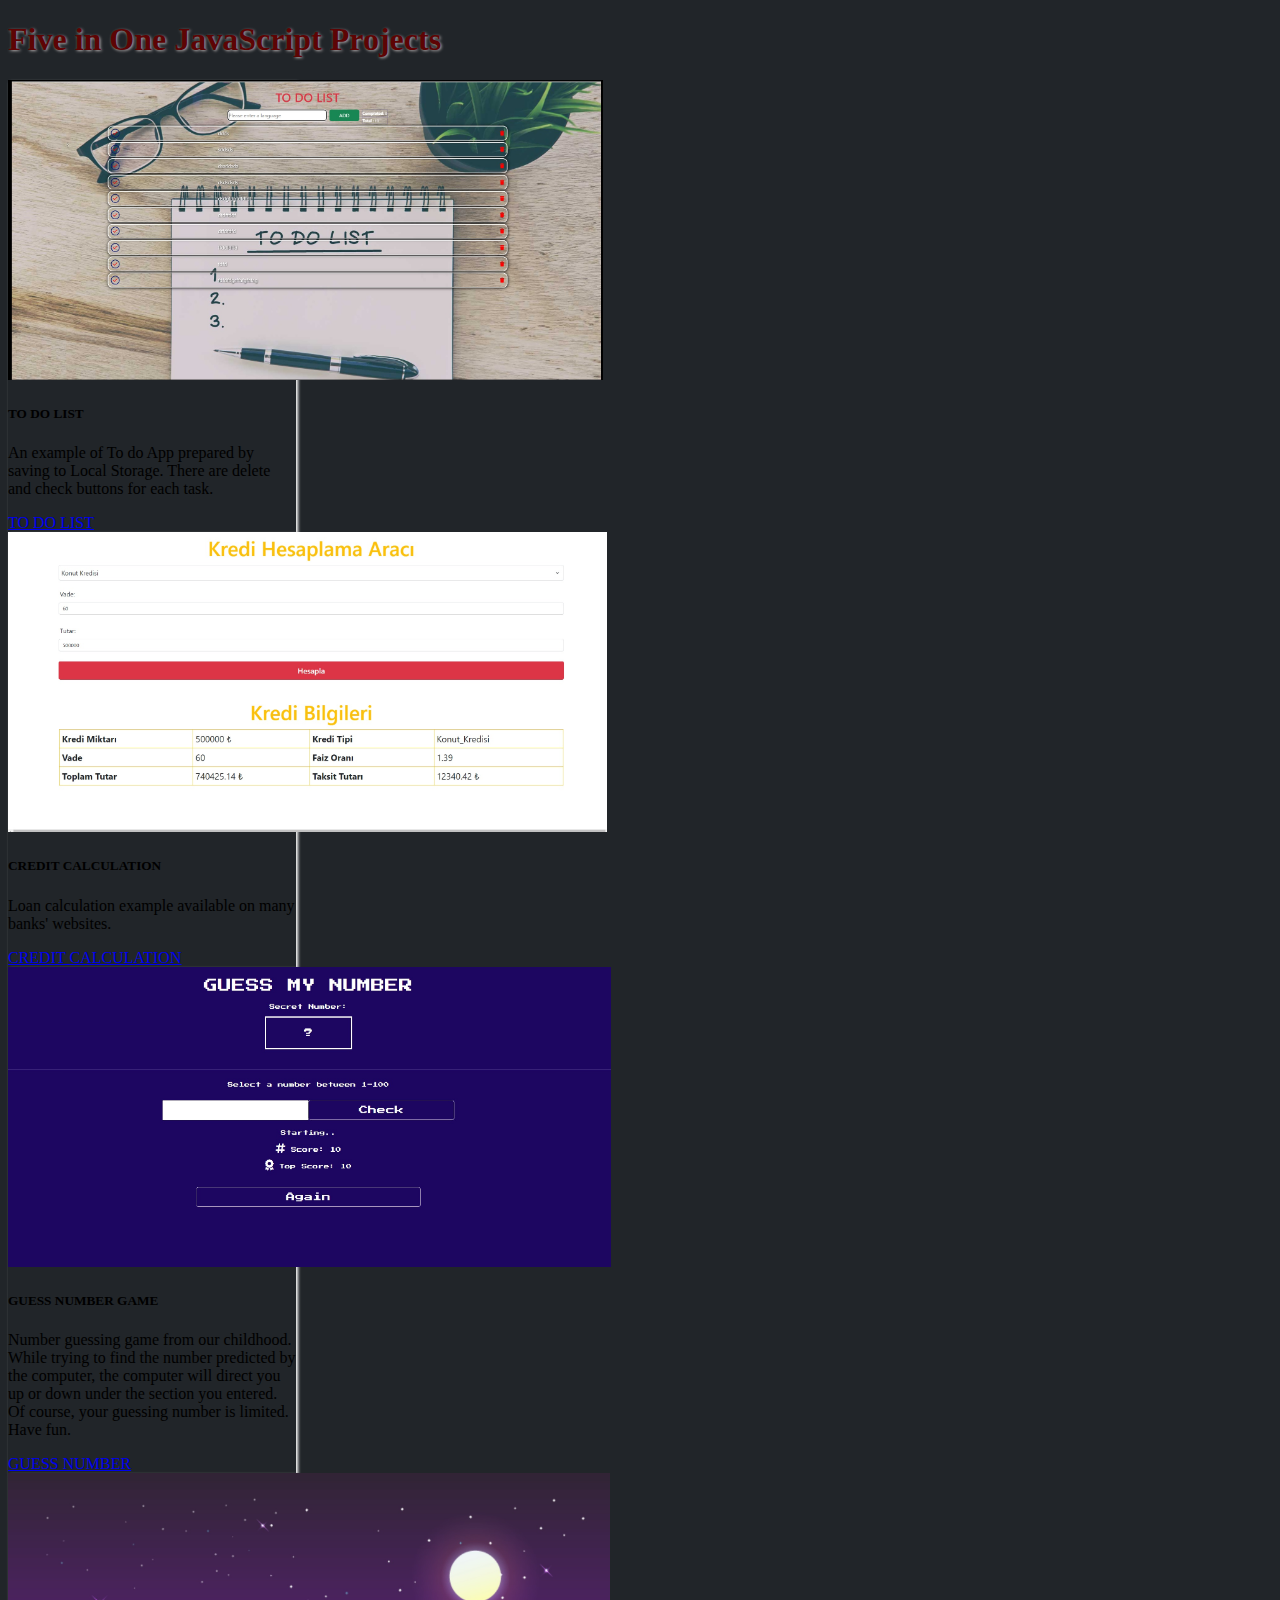
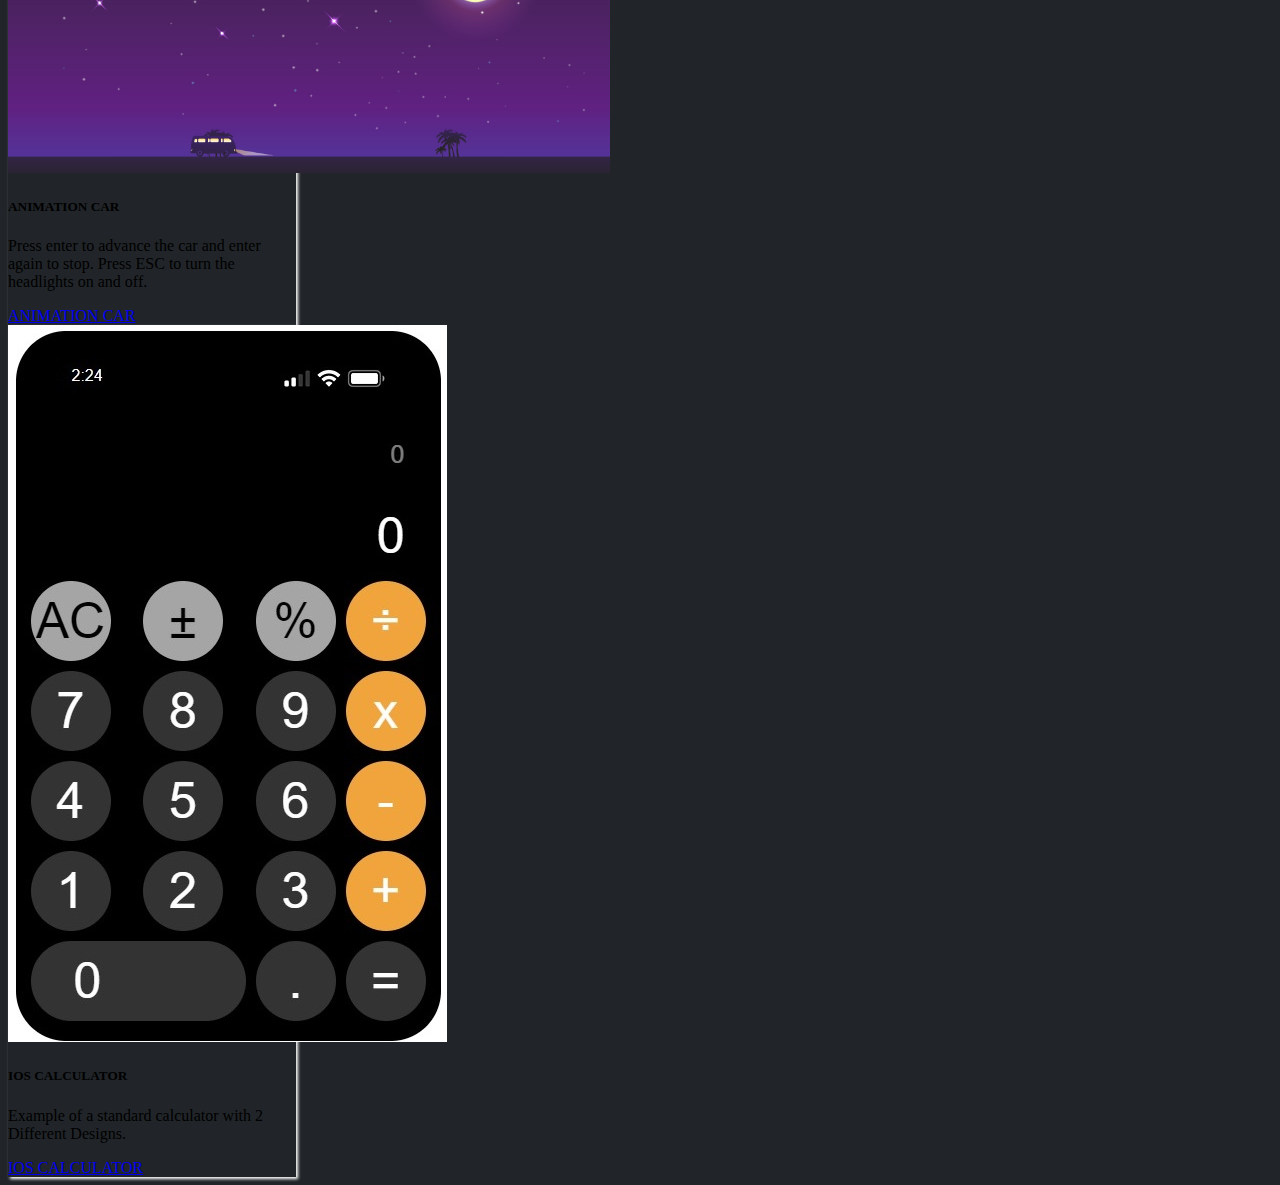
<file: index.html>
<!DOCTYPE html>
<html lang="en">
  <head>
    <meta charset="UTF-8" />
    <meta http-equiv="X-UA-Compatible" content="IE=edge" />
    <meta name="viewport" content="width=device-width, initial-scale=1.0" />
    <link
      href="https://cdn.jsdelivr.net/npm/bootstrap@5.2.1/dist/css/bootstrap.min.css"
      rel="stylesheet"
      integrity="sha384-iYQeCzEYFbKjA/T2uDLTpkwGzCiq6soy8tYaI1GyVh/UjpbCx/TYkiZhlZB6+fzT"
      crossorigin="anonymous"
    />
    <link
      rel="stylesheet"
      href="https://cdnjs.cloudflare.com/ajax/libs/font-awesome/6.2.0/css/all.min.css"
      integrity="sha512-xh6O/CkQoPOWDdYTDqeRdPCVd1SpvCA9XXcUnZS2FmJNp1coAFzvtCN9BmamE+4aHK8yyUHUSCcJHgXloTyT2A=="
      crossorigin="anonymous"
      referrerpolicy="no-referrer"
    />
    <link rel="stylesheet" href="style.css" />

    <title>JS Examples</title>
  </head>
  <body id="body">
    <div class="row d-flex justify-content-around bg-dark">
      <h1 class="text-center m-5" id="baslik">
        Five in One JavaScript Projects
      </h1>
      <div class="col-3 card m-2" style="width: 18rem">
        <img src="./images/TO_DO_LIST.jpg" class="card-img-top" alt="..." />
        <div class="card-body">
          <h5 class="card-title">TO DO LIST</h5>
          <p class="card-text">
            An example of To do App prepared by saving to Local Storage. There
            are delete and check buttons for each task.
          </p>
          <a href="./TO-DO example/to_do_list.html" class="btn btn-primary"
            >TO DO LIST</a
          >
        </div>
      </div>
      <div class="col-3 card m-2" style="width: 18rem">
        <img src="./images/kredi.jpg" class="card-img-top" alt="..." />
        <div class="card-body">
          <h5 class="card-title">CREDIT CALCULATION</h5>
          <p class="card-text">
            Loan calculation example available on many banks' websites.
          </p>
          <a
            href="./Credit_Calculator/credi_calculator.html"
            class="btn btn-primary"
            >CREDIT CALCULATION</a
          >
        </div>
      </div>
      <div class="col-3 card m-2" style="width: 18rem">
        <img src="./images/game.jpg" class="card-img-top" alt="..." />
        <div class="card-body">
          <h5 class="card-title">GUESS NUMBER GAME</h5>
          <p class="card-text">
            Number guessing game from our childhood. While trying to find the
            number predicted by the computer, the computer will direct you up or
            down under the section you entered. Of course, your guessing number
            is limited. Have fun.
          </p>
          <a
            href="./Guess_Number_Game_JavaScript/guess_number.html"
            class="btn btn-primary"
            >GUESS NUMBER</a
          >
        </div>
      </div>
      <div class="col-3 card m-2" style="width: 18rem">
        <img src="./images/car_animation .jpg" class="card-img-top" alt="..." />
        <div class="card-body">
          <h5 class="card-title">ANIMATION CAR</h5>
          <p class="card-text">
            Press enter to advance the car and enter again to stop. Press ESC to
            turn the headlights on and off.
          </p>
          <a href="./Animation/animation.html" class="btn btn-primary"
            >ANIMATION CAR</a
          >
        </div>
      </div>

      <div class="col-3 card m-2" style="width: 18rem">
        <img
          src="./images/IOS_Calculator.jpg"
          class="card-img-topp"
          alt="..."
        />
        <div class="card-body">
          <h5 class="card-title">IOS CALCULATOR</h5>
          <p class="card-text">
            Example of a standard calculator with 2 Different Designs.
          </p>
          <a
            href="https://ozkankomu.github.io/ios_calculator/"
            class="btn btn-primary"
            >IOS CALCULATOR</a
          >
        </div>
      </div>
    </div>

    <script
      src="https://cdn.jsdelivr.net/npm/bootstrap@5.2.1/dist/js/bootstrap.bundle.min.js"
      integrity="sha384-u1OknCvxWvY5kfmNBILK2hRnQC3Pr17a+RTT6rIHI7NnikvbZlHgTPOOmMi466C8"
      crossorigin="anonymous"
    ></script>
  </body>
</html>
</file>
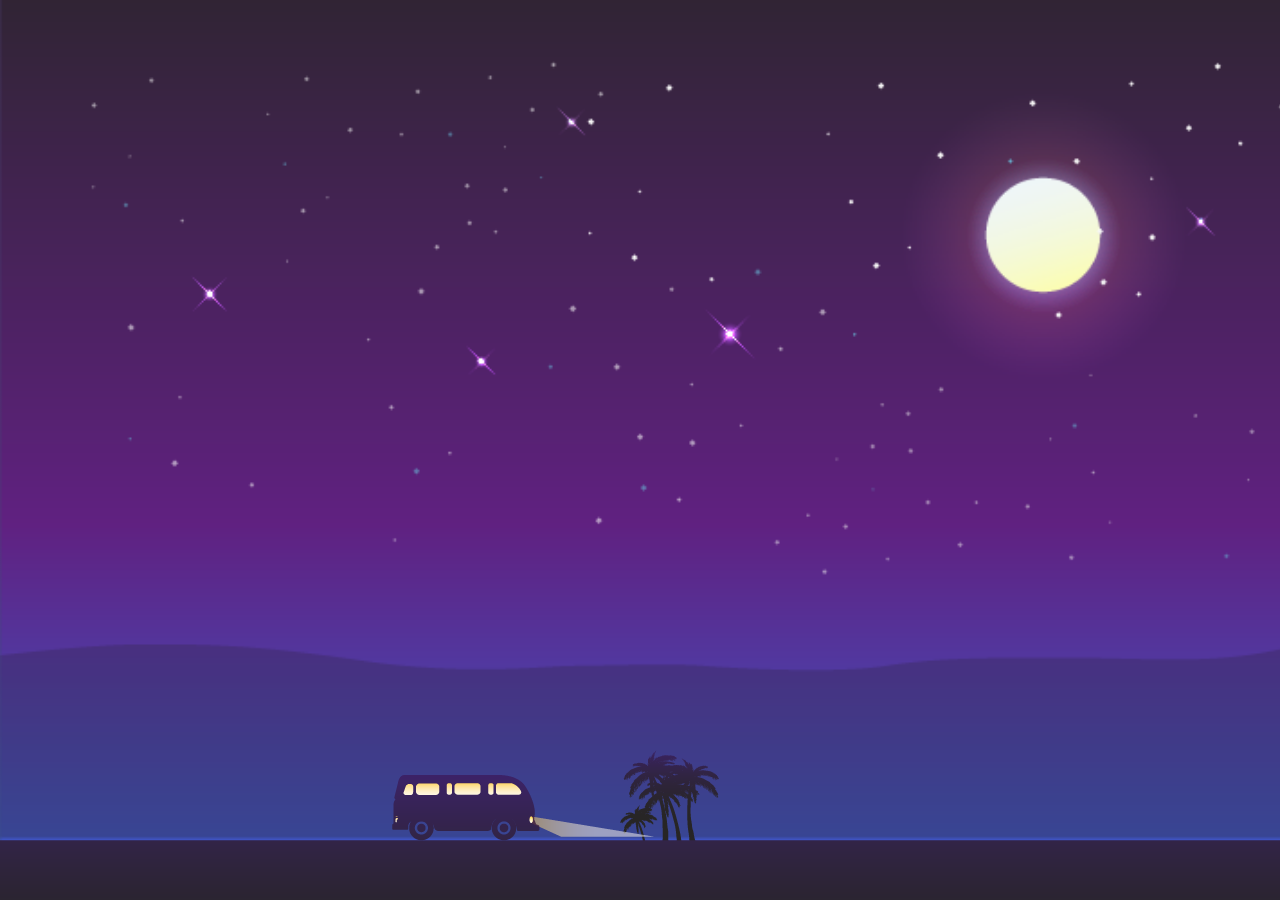
<file: Animation/animation.html>
<!DOCTYPE html>
<html lang="en">
  <head>
    <meta charset="UTF-8" />
    <meta http-equiv="X-UA-Compatible" content="IE=edge" />
    <meta name="viewport" vcontent="width=device-width, initial-scale=1.0" />
    <title>Game_animation</title>
    <link rel="stylesheet" href="style.css" />
  </head>
  <body>
    <div class="bg-images">
      <div class="ground"></div>
      <div class="car">
        <img src="./img/Img_06.png" alt="" />
      </div>
    </div>
    <script src="./game.js"></script>
  </body>
</html>
</file>
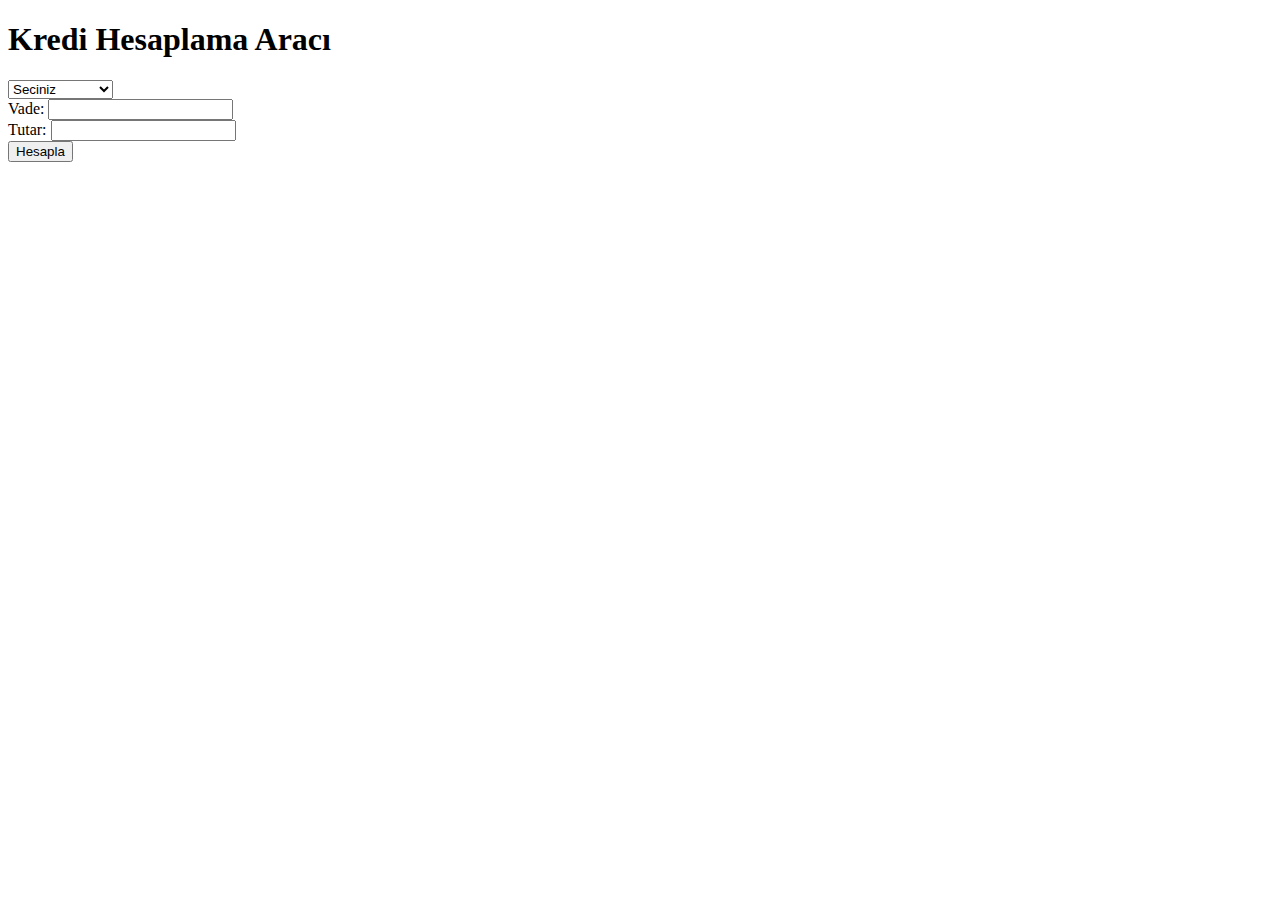
<file: Credit_Calculator/credi_calculator.html>
<!DOCTYPE html>
<html lang="en">
  <head>
    <meta charset="UTF-8" />
    <meta http-equiv="X-UA-Compatible" content="IE=edge" />
    <meta name="viewport" content="width=device-width, initial-scale=1.0" />
    <link
      href="https://cdn.jsdelivr.net/npm/bootstrap@5.2.1/dist/css/bootstrap.min.css"
      rel="stylesheet"
      integrity="sha384-iYQeCzEYFbKjA/T2uDLTpkwGzCiq6soy8tYaI1GyVh/UjpbCx/TYkiZhlZB6+fzT"
      crossorigin="anonymous"
    />
    <title>Credit Calculator</title>
  </head>

  <body>
    <div class="container"></div>
    <h1 class="text-warning my-3 text-center display-3 fw-semibold">Kredi Hesaplama Aracı</h1>

    <div class="col-10 mx-auto mt-3 fs-5">

    <select class="form-select p-2 fs-5" aria-label="Default select example">
      <option value="Seciniz" selected>Seciniz</option>
      <option value="Konut_Kredisi">Konut Kredisi</option>
      <option value="Tasit_Kredisi">Tasit Kredisi</option>
      <option value="Ihtiyac_Kredisi">Ihtiyaç Kredisi</option>
    </select>

    <form>
      <div class="mb-3">
        <label for="vade" class="form-label mt-4 p-1">Vade:</label>
        <input type="number" class="form-control" id="vade" />
      </div>
      <div class="mb-3">
        <label for="tutar" class="form-label mt-3 p-1">Tutar:</label>
        <input type="number" class="form-control" id="tutar" />
      </div>

      <button class="btn btn-outline-danger border border-3 border-danger fw-semibold w-100 mt-3 p-2 fs-4">Hesapla</button>
    </form>
    </div>
    </div>
    <br><br>
    <section class="row">
      <div class="col-10 m-auto" id="tablee"></div>
    </section>

    <script
      src="https://cdn.jsdelivr.net/npm/bootstrap@5.2.1/dist/js/bootstrap.bundle.min.js"
      integrity="sha384-u1OknCvxWvY5kfmNBILK2hRnQC3Pr17a+RTT6rIHI7NnikvbZlHgTPOOmMi466C8"
      crossorigin="anonymous"
    ></script>
    <script src="./app.js"></script>
  </body>
</html>
</file>
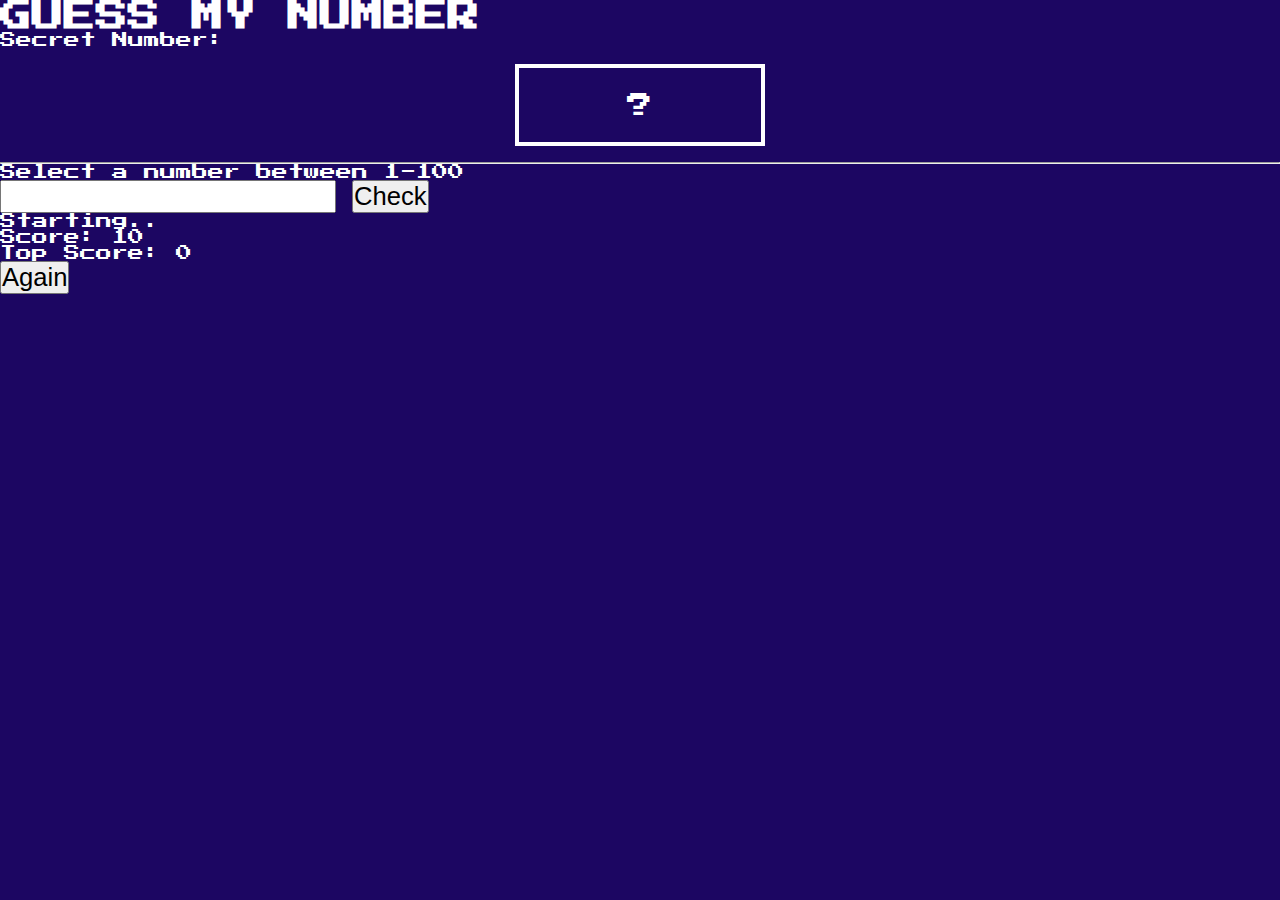
<file: Guess_Number_Game_JavaScript/guess_number.html>
<html lang="en">
  <head>
    <meta charset="UTF-8" />
    <meta http-equiv="X-UA-Compatible" content="IE=edge" />
    <meta name="viewport" content="width=device-width, initial-scale=1.0" />
    <title>Guess My Number !</title>

    <link
      href="https://fonts.googleapis.com/css2?family=Press+Start+2P&display=swap"
      rel="stylesheet"
    />

    <link
      rel="stylesheet"
      href="https://cdnjs.cloudflare.com/ajax/libs/font-awesome/6.2.0/css/all.min.css"
      integrity="sha512-xh6O/CkQoPOWDdYTDqeRdPCVd1SpvCA9XXcUnZS2FmJNp1coAFzvtCN9BmamE+4aHK8yyUHUSCcJHgXloTyT2A=="
      crossorigin="anonymous"
      referrerpolicy="no-referrer"
    />

    <link
      href="https://cdn.jsdelivr.net/npm/bootstrap@5.2.1/dist/css/bootstrap.min.css"
      rel="stylesheet"
      integrity="sha384-iYQeCzEYFbKjA/T2uDLTpkwGzCiq6soy8tYaI1GyVh/UjpbCx/TYkiZhlZB6+fzT"
      crossorigin="anonymous"
    />

    <link rel="stylesheet" href="style.css" />
  </head>
  <body>
    <header class="text-center mt-2 p-4">
      <h1>GUESS MY NUMBER</h1>
      <div class="mt-4">
        <p>Secret Number:</p>
        <p class="secret-number">?</p>
      </div>
    </header>
    <hr />
    <main class="container text-center p-3">
      <p>Select a number between 1-100</p>
      <section class="row justify-content-center align-items-center g-3 m-3">
        <input type="number" class="col-md-4 p-2 guess-input text-center" />
        <button class="btn btn-outline-light col-md-4 p-2 check-btn">Check</button>
      </section>

      <section class="mt-4">
        <p class="msg">Starting..</p>
        <p class="score-label">
         <i class="fa-solid fa-hashtag fa-2x"></i>  Score:
          <span class="score"> 10</span>
          <p class="top-score-label mb-4">
            <i class="fa-solid fa-award fa-2x"></i> Top Score:
            <span class="top-score">0</span>
          </p>
        </p>

        <button class="btn btn-outline-light again-btn p-2 mt-4 w-50">Again</button>
      </section>
    </main>
    <script src="game.js"></script>
  </body>
</html>
</file>
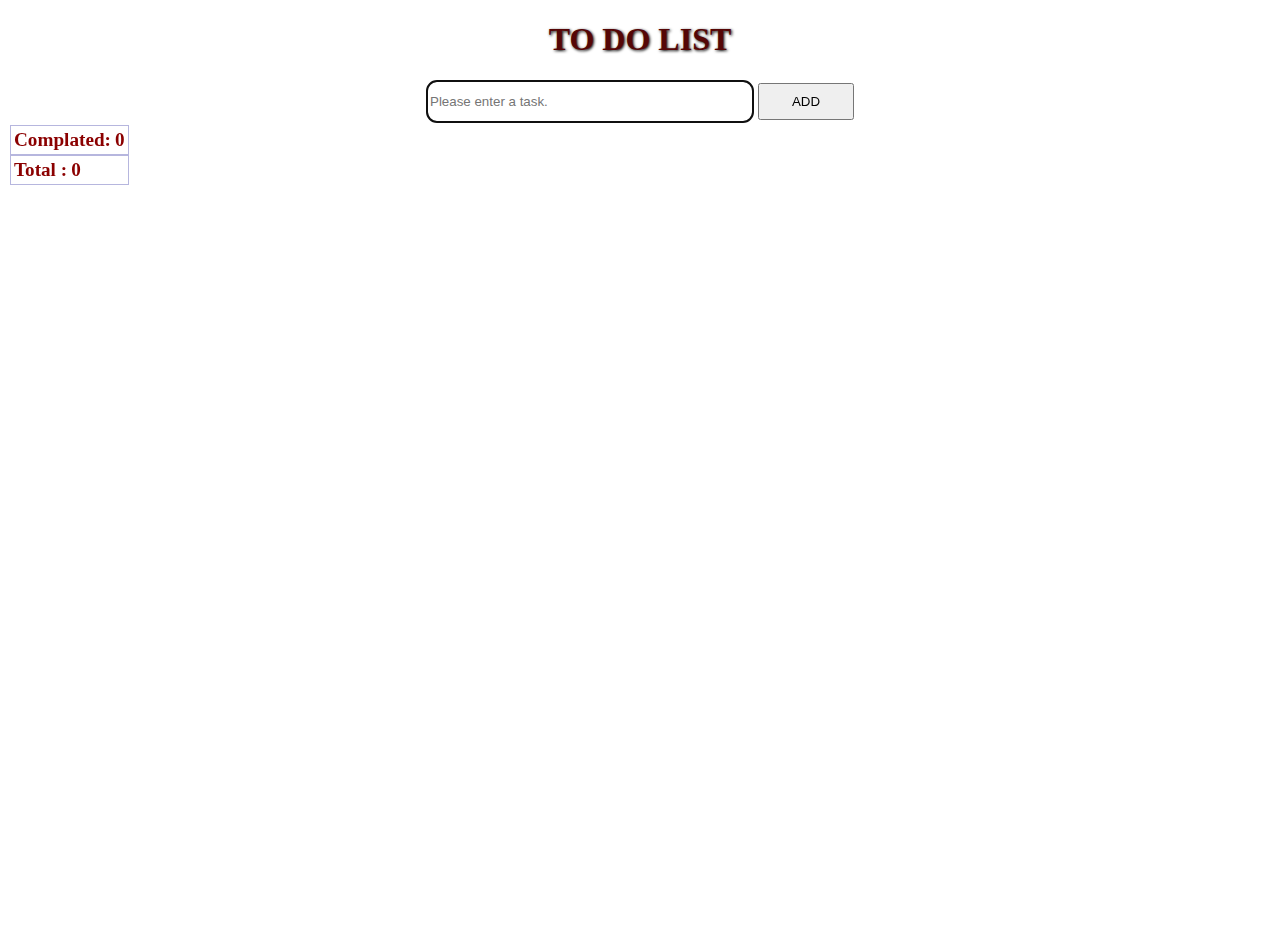
<file: TO-DO example/to_do_list.html>
<!DOCTYPE html>
<html lang="en">
  <head>
    <meta charset="UTF-8" />
    <meta http-equiv="X-UA-Compatible" content="IE=edge" />
    <meta name="viewport" content="width=device-width, initial-scale=1.0" />
    <title>TO DO App</title>
    <link
      href="https://cdn.jsdelivr.net/npm/bootstrap@5.2.0-beta1/dist/css/bootstrap.min.css"
      rel="stylesheet"
      integrity="sha384-0evHe/X+R7YkIZDRvuzKMRqM+OrBnVFBL6DOitfPri4tjfHxaWutUpFmBp4vmVor"
      crossorigin="anonymous"
    />

    <link rel="stylesheet" href="style.css" />
    <link
      rel="stylesheet"
      href="https://cdnjs.cloudflare.com/ajax/libs/font-awesome/6.2.0/css/all.min.css"
      integrity="sha512-xh6O/CkQoPOWDdYTDqeRdPCVd1SpvCA9XXcUnZS2FmJNp1coAFzvtCN9BmamE+4aHK8yyUHUSCcJHgXloTyT2A=="
      crossorigin="anonymous"
      referrerpolicy="no-referrer"
    />
  </head>
  <body>
    <div class="container mt-4">
      <h1 class="text-center text-danger">TO DO LIST</h1>
      <main>
        <section class="d-flex justify-content-center gap-2 mt-3 w-100">
          <input
            type="text"
            class="lang-input"
            placeholder="Please enter a task."
          />
          <button id="add-btn" class="btn btn-danger">ADD</button>

          <table id="table">
            <tr>
              <th>Complated:</th>
              <td id="complated"></td>
            </tr>
            <tr>
              <th>Total :</th>
              <td id="total"></td>
            </tr>
          </table>
        </section>

        <section id="list"></section>
      </main>
    </div>

    <script
      src="https://cdn.jsdelivr.net/npm/bootstrap@5.2.0-beta1/dist/js/bootstrap.bundle.min.js"
      integrity="sha384-pprn3073KE6tl6bjs2QrFaJGz5/SUsLqktiwsUTF55Jfv3qYSDhgCecCxMW52nD2"
      crossorigin="anonymous"
    ></script>
    <script src="app.js"></script>
  </body>
</html>
</file>
<file: style.css>
#body {
  background-color: #212529;
}

.card:hover {
  transform: scale(1.1);
  cursor: pointer;
  transition: all ease 0.5s;
}

h1 {
  text-shadow: 1px 1px 3px rgb(181, 175, 175);
  color: rgb(93, 4, 4);
}

.card {
  box-shadow: 2px 2px 3px white;
}

img {
  height: 300px;
}

.card-img-topp {
  width: auto;
  height: auto;
}
</file>
<file: Animation/style.css>
/*****  GAME ANIMATION ******/

* {
  box-sizing: border-box;
  margin: 0;
  padding: 0;
}

body {
  height: 100vh;
  background-image: linear-gradient(-20deg, #2b5876 0%, #4e4376 100%);
  display: flex;
  justify-content: center;
  align-items: center;
}

.bg-images {
  background-image: url(./img/Img_1.png);
  background-size: cover;
  height: 100vh;
  width: 100vw;
  position: relative;
  overflow-x: hidden;
}

.ground {
  width: 5000%;
  height: 150px;
  background-image: url(./img/Img_02.png);
  position: absolute;
  bottom: 0;
  left: 0;
  background-repeat: repeat-x;
  /* animation: right 5s linear infinite; */
}

.car {
  position: absolute;
  bottom: 55px;
  left: 30%;
  /* animation: pop-up 0.6s linear infinite; */
}

@keyframes right {
  100% {
    transform: translate(-2000000px);
  }
}
/* animasyon */

@keyframes pop-up {
  0% {
    transform: translatey(-1px);
  }

  50% {
    transform: translatey(0);
  }

  100% {
    transform: translatey(1px);
  }
}

.right {
  animation: pop-up 0.7s linear infinite;
}

.pop-up {
  animation: right 10000s linear infinite;
}
</file>
<file: Guess_Number_Game_JavaScript/style.css>
* {
  margin: 0;
  padding: 0;
  box-sizing: border-box;
}

body {
  font-family: "Press Start 2P", cursive;
  color: white;
  background-color: #1c0662;
}

.secret-number {
  font-size: 2rem;
  border: 4px solid white;
  display: flex;
  align-items: center;
  justify-content: center;
  padding: 1.5rem;
  margin: 1rem auto;
  max-width: 250px;
}

.secret-number,
.guess-input,
.btn {
  font-size: 1.6rem;
}
</file>
<file: TO-DO example/style.css>
body {
  text-align: center;
  background-image: url(https://wallpaperaccess.com/full/1489353.jpg);
  background-repeat: no-repeat;
  background-size: cover;
  object-fit: cover;
  background-position: center;
  height: 100vh;
  background-attachment: fixed;
}

.btn {
  width: 6rem;
  height: 2.3rem;
}

section .lang-input {
  width: 20rem;
  height: 2.3rem;
}

.green_check {
  color: rgb(30, 245, 30);
  border: 2px solid rgb(17, 42, 187);
  border-radius: 50%;
  padding: 4px;
}

.red_check {
  color: rgb(171, 5, 5);
  border: 2px solid rgb(4, 21, 118);
  border-radius: 50%;
  padding: 4px;
}

.red_trash {
  color: rgb(146, 5, 5);
}

.lii {
  width: 90%;
  list-style-type: none;
  display: flex;
  justify-content: space-between;
  align-items: center;
  margin: 3px;
  border-radius: 10px;
  overflow: auto;
  padding: 0.3rem;
}

.div {
  display: flex;
  justify-content: space-between;
  align-items: center;
  border: 2px solid rgb(255, 255, 255);
  box-shadow: 1px 1px 10px black;
  margin: 5px;
  border-radius: 15px;
  padding: 2px 8px;
}

tr {
  border: 1px solid rgba(0, 0, 139, 0.286);
  font-size: 1.2rem;
  text-align: left;
  display: block;
  color: darkred;
  text-shadow: 1px 1px 3px rgb(255, 255, 255);
}

td {
  font-weight: bold;
}

i {
  cursor: pointer;
  font-size: 1.2rem;
}

input {
  border-radius: 10px;
  width: 100%;
}

p {
  color: rgb(122, 4, 4);
  font-weight: bold;
  text-shadow: 1px 1px 3px rgb(255, 255, 255);
  font-size: 1.2rem;
}

h1 {
  color: rgb(85, 6, 6);
  text-shadow: 1px 1px 3px black;
}
</file>
